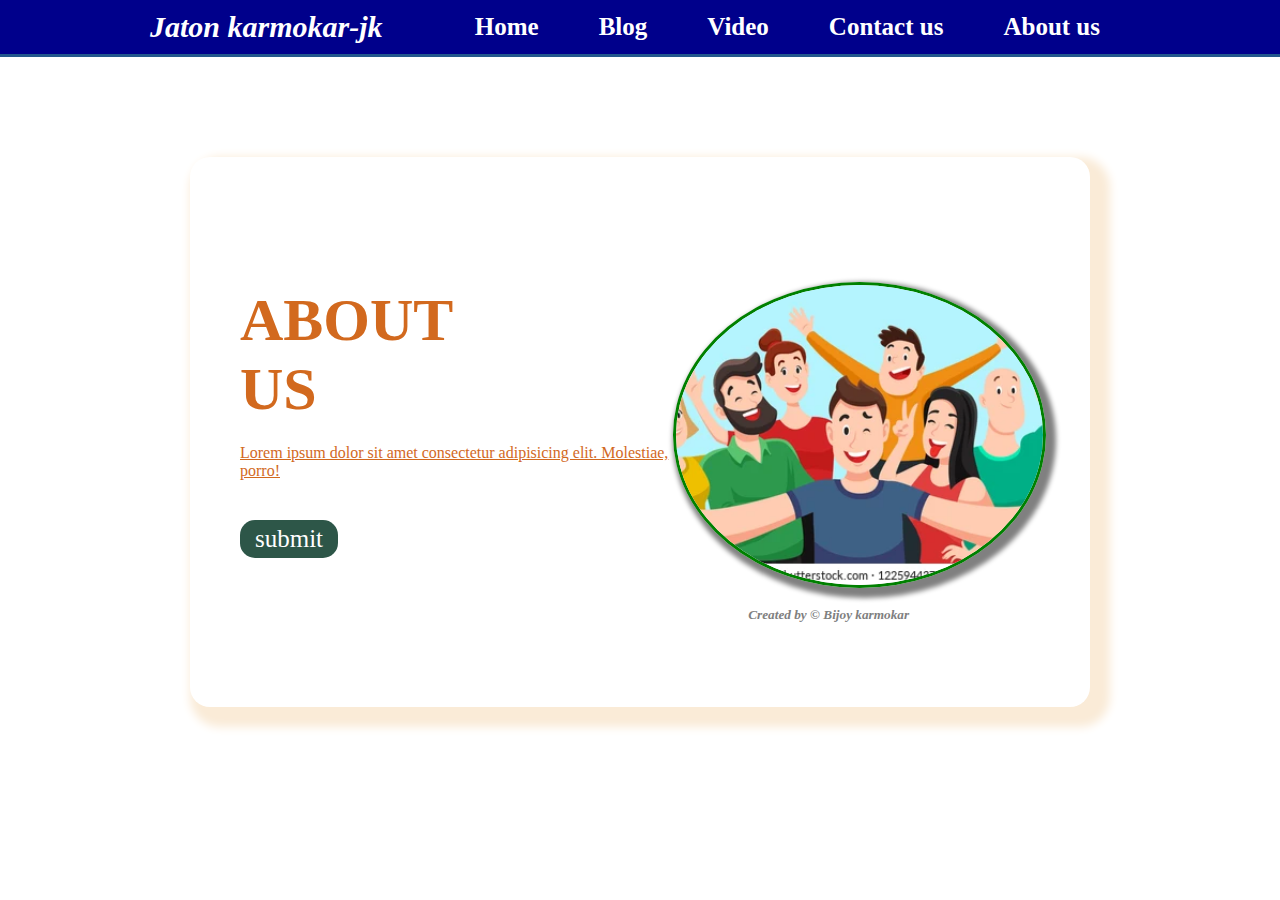
<file: Extra-folder/Aboutus.html>
<!DOCTYPE html>
<html lang="en">
<head>
    <meta charset="UTF-8">
    <meta name="viewport" content="width=device-width, initial-scale=1.0">
    <title>AboutUs</title>
    <link rel="stylesheet" href="/Extra-folder/Aboutus.css">
</head>
<body>
    <nav class="navebar-start">
        <div class="parent-text">
            <h2>Jaton karmokar-jk</h2>
        </div>
        <ul>
            <li><a href="/index.html">Home</a></li>
            <li><a href="/Extra-folder/Blog.html">Blog</a></li>
            <li><a href="/Extra-folder/video.html">Video</a></li>
            <li><a href="/Extra-folder/contact.html">Contact us</a></li>
            <li><a href="/Extra-folder/Aboutus.html">About us</a></li>
        </ul>
    </nav>

    <div class="About-parent">
        <div class="text-parent">
             <h1>About <br> Us</h1>
             <p>Lorem ipsum dolor sit amet consectetur adipisicing elit. Molestiae, porro!</p>
             <a href="#">submit</a>
        </div>
        <div class="img-parent">
            <img src="/img/group.webp" alt="">
            <h5>Created by &copy; Bijoy karmokar</h5>
        </div>
       
    </div>
</body>
</html>
</file>
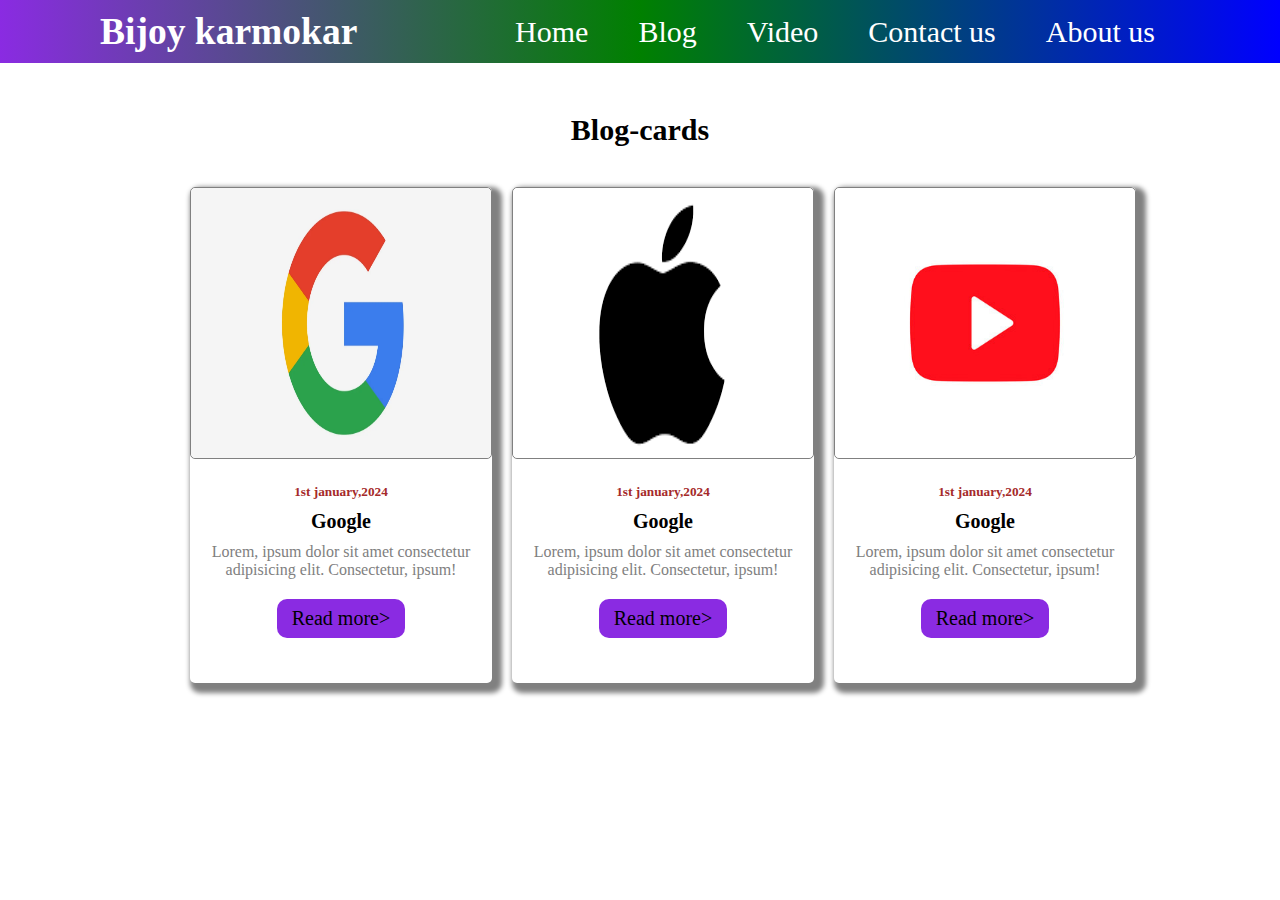
<file: Extra-folder/Blog.html>
<!DOCTYPE html>
<html lang="en">
<head>
    <meta charset="UTF-8">
    <meta name="viewport" content="width=device-width, initial-scale=1.0">
    <title>Multiple blog tag</title>
    <link rel="stylesheet" href="/Extra-folder/Blog.css">
</head>
<body>
     <header>
        <nav class="navigation-bar">
            <div class="text-unorder-parent">
                <div class="text-parent">
                  <h2>Bijoy karmokar</h2>
                </div>
                <ul>
                    <li><a href="/index.html">Home</a></li>
                    <li><a href="/Extra-folder/Blog.html">Blog</a></li>
                    <li><a href="/Extra-folder/video.html">Video</a></li>
                    <li><a href="/Extra-folder/contact.html">Contact us</a></li>
                    <li><a href="/Extra-folder/Aboutus.html">About us</a></li>
                </ul>
            </div>
        </nav>
     </header>

     <h1>Blog-cards</h1>
     <div class="AllParent-div">
    
        <div class="single-parent">
            <div class="single-image-div">
                <img src="/img/google.webp" alt="">
            </div>
            <div class="text-child">
            <h5>1st january,2024</h5>
            <h3>Google</h3>
            <p>Lorem, ipsum dolor sit amet consectetur adipisicing elit. Consectetur, ipsum!</p>
            <a href="#">Read more></a>
            </div>
        </div>
        <div class="single-parent">
            <div class="single-image-div">
                <img src="/img/apple.png" alt="">
            </div>
            <div class="text-child">
                <h5>1st january,2024</h5>
                <h3>Google</h3>
                <p>Lorem, ipsum dolor sit amet consectetur adipisicing elit. Consectetur, ipsum!</p>
                <a href="#">Read more></a>
                </div>
        </div>
        <div class="single-parent">
            <div class="single-image-div">
                <img src="/img/youtube.jpg" alt="">
            </div>
            <div class="text-child">
                <h5>1st january,2024</h5>
                <h3>Google</h3>
                <p>Lorem, ipsum dolor sit amet consectetur adipisicing elit. Consectetur, ipsum!</p>
                <a href="#">Read more></a>
                </div>
        </div>
     </div>
</body>
</html>
</file>
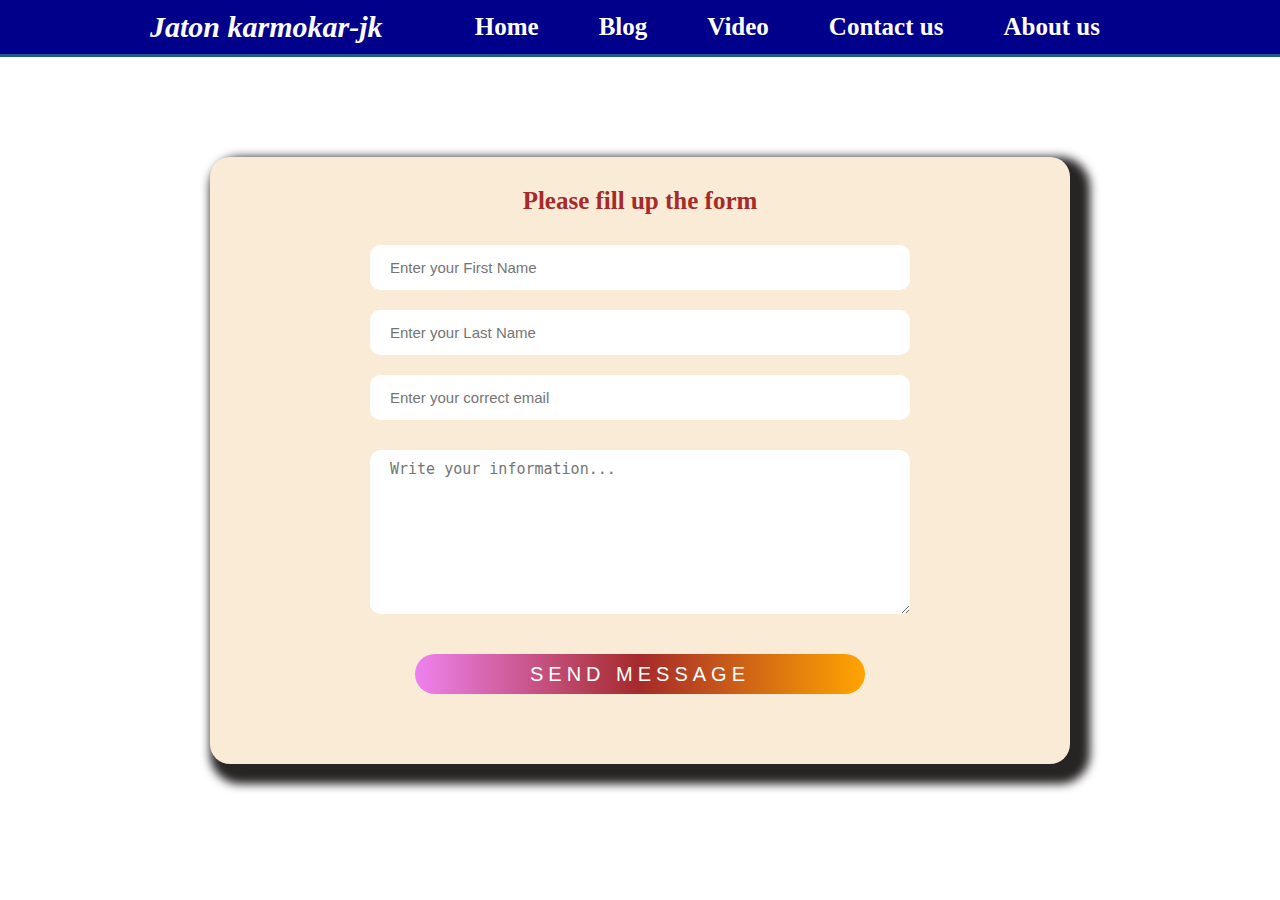
<file: Extra-folder/contact.html>
<!DOCTYPE html>
<html lang="en">
<head>
    <meta charset="UTF-8">
    <meta name="viewport" content="width=device-width, initial-scale=1.0">
    <title>contact us web</title>
    <link rel="stylesheet" href="/Extra-folder/contact.css">
</head>
<body>
    <nav class="navebar-start">
        <div class="parent-text">
            <h2>Jaton karmokar-jk</h2>
        </div>
        <ul>
            <li><a href="/index.html">Home</a></li>
            <li><a href="/Extra-folder/Blog.html">Blog</a></li>
            <li><a href="/Extra-folder/video.html">Video</a></li>
            <li><a href="/Extra-folder/contact.html">Contact us</a></li>
            <li><a href="/Extra-folder/Aboutus.html">About us</a></li>
        </ul>
    </nav>
    
    <form> 
        <div class="form-child">
            <h3>Please fill up the form</h3>
            <div class="input-parent">
                <input type="text" name="" placeholder="Enter your First Name" required>
                <input type="text" name="" placeholder="Enter your Last Name" required>
                <input type="email" name="" placeholder="Enter your correct email" required>
            </div>
            <textarea name="" cols="30" rows="8" placeholder="Write your information..."></textarea>
            <input class="input-child" type="submit" value="Send Message">
        </div>
    </form>
</body>
</html>
</file>
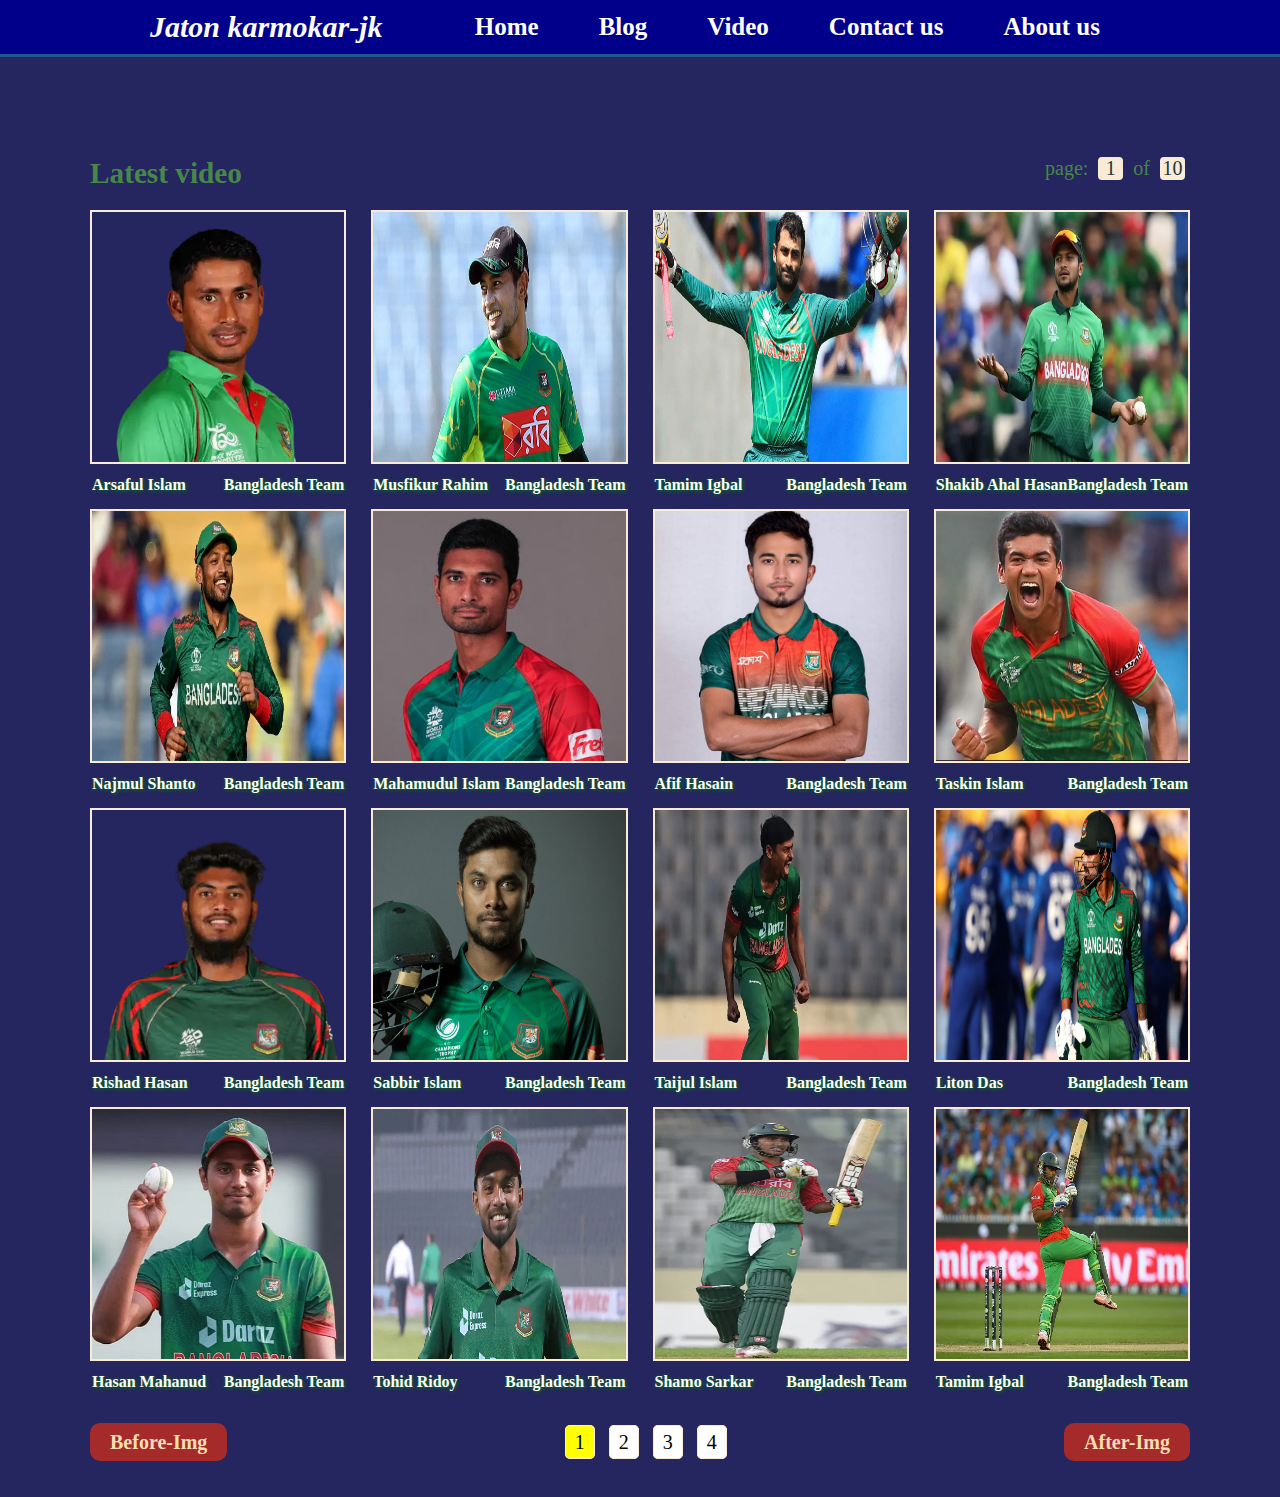
<file: Extra-folder/video.html>
<!DOCTYPE html>
<html lang="en">
<head>
    <meta charset="UTF-8">
    <meta name="viewport" content="width=device-width, initial-scale=1.0">
    <title>video folder</title>
    <link rel="stylesheet" href="/Extra-folder/video.css">
</head>
<body>
    <nav class="navebar-start">
        <div class="parent-text">
            <h2>Jaton karmokar-jk</h2>
        </div>
        <ul>
            <li><a href="/index.html">Home</a></li>
            <li><a href="/Extra-folder/Blog.html">Blog</a></li>
            <li><a href="/Extra-folder/video.html">Video</a></li>
            <li><a href="/Extra-folder/contact.html">Contact us</a></li>
            <li><a href="/Extra-folder/Aboutus.html">About us</a></li>
        </ul>
    </nav>

    <main>
        <div id="main-section-start">
            <div class="main-section">
                <div class="text-child">
                    <h3>Latest video</h3>
                </div>
                <div class="text-span">
                    page: <span>1</span> of <span>10</span>
                </div>
            </div>
    
            <div class="Grid-parent-tag">
                <div class="image-parent">
                    <img src="/img/img2.webp" alt="#">
                    <div class="para-tag">
                        <p>Arsaful Islam</p>
                        <p>Bangladesh Team</p>
                    </div>
                </div>
                <div class="image-parent">
                    <img src="/img/img3.webp" alt="#">
                    <div class="para-tag">
                        <p>Musfikur Rahim</p>
                        <p>Bangladesh Team</p>
                    </div>
                </div>
                <div class="image-parent">
                    <img src="/img/img4.jpg" alt="#">
                    <div class="para-tag">
                        <p>Tamim Igbal</p>
                        <p>Bangladesh Team</p>
                    </div>
                </div>
                <div class="image-parent">
                    <img src="/img/img5.webp" alt="#">
                    <div class="para-tag">
                        <p>Shakib Ahal Hasan</p>
                        <p>Bangladesh Team</p>
                    </div>
                </div>
                <div class="image-parent">
                    <img src="/img/img6.webp" alt="#">
                    <div class="para-tag">
                        <p>Najmul Shanto</p>
                        <p>Bangladesh Team</p>
                    </div>
                </div>
                <div class="image-parent">
                    <img src="/img/img7.jpeg" alt="#">
                    <div class="para-tag">
                        <p>Mahamudul Islam</p>
                        <p>Bangladesh Team</p>
                    </div>
                </div>
                <div class="image-parent">
                    <img src="/img/img8.jpg" alt="#">
                    <div class="para-tag">
                        <p>Afif Hasain</p>
                        <p>Bangladesh Team</p>
                    </div>
                </div>
                <div class="image-parent">
                    <img src="/img/img9.jpg" alt="#">
                    <div class="para-tag">
                        <p>Taskin Islam</p>
                        <p>Bangladesh Team</p>
                    </div>
                </div>
                <div class="image-parent">
                    <img src="/img/img10.webp" alt="#">
                    <div class="para-tag">
                        <p>Rishad Hasan</p>
                        <p>Bangladesh Team</p>
                    </div>
                </div>
                <div class="image-parent">
                    <img src="/img/img11.jpg" alt="#">
                    <div class="para-tag">
                        <p>Sabbir Islam</p>
                        <p>Bangladesh Team</p>
                    </div>
                </div>
                <div class="image-parent">
                    <img src="/img/img12.jpg" alt="#">
                    <div class="para-tag">
                        <p>Taijul Islam</p>
                        <p>Bangladesh Team</p>
                    </div>
                </div>
                <div class="image-parent">
                    <img src="/img/img13.jpg" alt="#">
                    <div class="para-tag">
                        <p>Liton Das</p>
                        <p>Bangladesh Team</p>
                    </div>
                </div>
                <div class="image-parent">
                    <img src="/img/img14.jpg" alt="#">
                    <div class="para-tag">
                        <p>Hasan Mahanud</p>
                        <p>Bangladesh Team</p>
                    </div>
                </div>
                <div class="image-parent">
                    <img src="/img/img15.jpg" alt="#">
                    <div class="para-tag">
                        <p>Tohid Ridoy</p>
                        <p>Bangladesh Team</p>
                    </div>
                </div>
                <div class="image-parent">
                    <img src="/img/img16.webp" alt="#">
                    <div class="para-tag">
                        <p>Shamo Sarkar</p>
                        <p>Bangladesh Team</p>
                    </div>
                </div>
                <div class="image-parent">
                    <img src="/img/img17.webp" alt="#">
                    <div class="para-tag">
                        <p>Tamim Igbal</p>
                        <p>Bangladesh Team</p>
                    </div>
                </div>
            </div>
            <div>
                <div class="Text-container">
                    <h3><a href="#"><i class="fas fa-chevron-left"></i> Before-Img</a></h3>
                    <div class="angcur-tag">
                        <a href="#">1</a>
                        <a href="#">2</a>
                        <a href="#">3</a>
                        <a href="#">4</a>
                    </div>
                    <h3><a href="#">After-Img <i class="fas fa-chevron-right"></i></a></h3>
                </div>
            </div>
        </div>
    </main>
</body>
</html>
</file>
<file: Extra-folder/Aboutus.css>
*{
    margin: 0;
    padding: 0;
}
.navebar-start{
    display: flex;
    justify-content: space-between;
    align-items: center;
    background-color: darkblue;
    padding: 10px 150px;
    border-bottom: 3px solid rgb(33, 87, 141);
    position: sticky;
    top: 0;
}
.navebar-start >.parent-text >h2{
    color:white;
    font-size: 30px;
    font-weight: 900;
    font-style: italic;
}
.navebar-start>ul{
    display: flex;
}
.navebar-start >ul >li{
    list-style-type: none;
    margin: 0 10px;
}
.navebar-start >ul>li>a{
    text-decoration: none;
    font-size: 25px;
    color:white;
    font-weight: bold;
    padding: 10px 20px;
}
.navebar-start >ul>li>a:hover{
    background-color: rgb(27, 83, 139);
    color:brown;
    border-radius: 10px;
}

/* AboutUs started */
.About-parent{
    color:chocolate;
    width: 800px;
    margin: 100px auto;
    height: 450px;
    display: flex;
    justify-content: space-between;
    align-items: center;
    padding: 50px;
    box-shadow: 10px 10px 10px 10px antiquewhite;
    border-radius: 20px;
}
.text-parent h1{
    font-size: 60px;
    margin-bottom: 20px;
    text-transform: uppercase;
}
.text-parent p{
    text-decoration:underline;
    margin-bottom: 20px;
}
.text-parent a{
    display: inline-block;
    text-decoration: none;
    font-size: 25px;
    background-color:rgb(45, 86, 72);
    padding:5px 15px;
    border-radius: 15px;
    color:white;
    margin: 20px 0;
    transition: 0.5s;
}
.text-parent a:hover{
    background-color: aquamarine;
    color:brown;
  
}
.About-parent .img-parent {
    width: 400px;
    height: 300px;
    border-radius: 50%;
}
.img-parent img{
    width: 100%;
    height: 100%;
    border-radius: 50%;
    object-fit: cover;
    border: 3px solid green;
    box-shadow: 5px 5px 5px 5px gray;
    margin-bottom: 15px;
}
.img-parent h5{
    font-style: italic;
    color: gray;
    margin-left:75px;
}
</file>
<file: Extra-folder/Blog.css>
*{
    margin: 0;
    padding: 0;
}
.navigation-bar{
    padding:10px 100px;
    color: white;
    background:linear-gradient(to left,blue,green,blueviolet);
}
.text-parent{
    font-size: 25px;
}
.text-unorder-parent{
    display: flex;
    justify-content: space-between;
    align-items: center;
}
ul{
    display: flex;
    
}
ul>li{
    list-style: none;
}
ul >li >a{
    color:white;
    text-decoration: none;
    margin: 5px 15px;
    font-size: 30px;
    padding: 3px 10px;
    transition: 0.5s;
}
ul >li >a:hover{
    background-color:grey;
    border-radius: 5px;
    color:brown;
}

/* card-blog */
h1{
    text-align: center;
    font-size: 30px;
    margin-top: 50px;
}
.AllParent-div{
    width: 900px;
    margin:20px auto;
    display: flex;
    gap:0 20px;
    justify-content: space-between;
    padding: 20px;
}
.single-parent{
  box-shadow: 5px 5px 5px 5px gray;
 text-align: center;
 border-radius: 5px;
  
}
.text-child{
    padding: 25px 0;
}
.text-child h5{
    color: brown;
}
.text-child h3{
    font-size: 20px;
    margin:10px 0 ;
}
.text-child p{
    font-weight: 500;
    color:grey;
}
.text-child a{
    display: inline-block;
    text-decoration: none;
    font-size: 20px;
    padding: 8px 15px;
    background-color: blueviolet;
    margin: 20px 0;
    border-radius: 10px;
    color:black;
}
.single-image-div{
    width: 300px;
    height: 270px;
    border:1px solid grey;
    border-radius: 5px;
}
.single-image-div img{
    width: 100%;
    height: 100%;
    border-radius: 5px;
}
</file>
<file: Extra-folder/contact.css>
*{
    margin: 0;
    padding: 0;
}
.navebar-start{
    display: flex;
    justify-content: space-between;
    align-items: center;
    background-color: darkblue;
    padding: 10px 150px;
    border-bottom: 3px solid rgb(33, 87, 141);
    position: sticky;
    top: 0;
}
.navebar-start >.parent-text >h2{
    color:white;
    font-size: 30px;
    font-weight: 900;
    font-style: italic;
}
.navebar-start>ul{
    display: flex;
}
.navebar-start >ul >li{
    list-style-type: none;
    margin: 0 10px;
}
.navebar-start >ul>li>a{
    text-decoration: none;
    font-size: 25px;
    color:white;
    font-weight: bold;
    padding: 10px 20px;
}
.navebar-start >ul>li>a:hover{
    background-color: rgb(27, 83, 139);
    color:brown;
    border-radius: 10px;
}

/* form tag started */

.form-child{
    width: 800px;
    margin: 100px auto;
    box-shadow: 10px 10px 10px 10px rgb(39, 36, 36);
    padding: 30px;
    border-radius: 20px;
    background-color: antiquewhite;
}
.form-child >h3{
    color:brown;
        font-size: 25px;
        text-align: center;
        margin-bottom: 30px;
}
.input-parent > input{
    font-size: 15px;
    display: block;
    margin:20px auto;
    width: 500px;
    height: 45px;
    padding: 0 20px;
    border-radius: 10px;
    border:none;
}
.form-child textarea{
    display: block;
    margin:30px auto;
    width:500px;
    padding: 10px 20px;
    border-radius: 10px;
    font-size: 15px;
    border: none;

}
.form-child .input-child{
    display: block;
    margin:40px auto;
    width: 450px;
    height: 40px;
    font-size: 20px;
    text-transform:uppercase;
    letter-spacing: 5px;
    border-radius: 20px;
    border: none;
    color:white;
    background: linear-gradient(to right,violet,brown,orange);
}
</file>
<file: Extra-folder/video.css>
*{
    margin: 0;
    padding: 0;
}
.navebar-start{
    display: flex;
    justify-content: space-between;
    align-items: center;
    background-color: darkblue;
    padding: 10px 150px;
    border-bottom: 3px solid rgb(33, 87, 141);
    position: sticky;
    top: 0;
}
.navebar-start >.parent-text >h2{
    color:white;
    font-size: 30px;
    font-weight: 900;
    font-style: italic;
}
.navebar-start>ul{
    display: flex;
}
.navebar-start >ul >li{
    list-style-type: none;
    margin: 0 10px;
}
.navebar-start >ul>li>a{
    text-decoration: none;
    font-size: 25px;
    color:white;
    font-weight: bold;
    padding: 10px 20px;
}
.navebar-start >ul>li>a:hover{
    background-color: rgb(27, 83, 139);
    color:brown;
    border-radius: 10px;
}

/* video code started */
main{
    background-color: rgb(37, 37, 95);
    height: 90rem;
}
#main-section-start{
    width: 1100px;
    margin: auto;
    padding-top: 100px;
    color:rgb(71, 135, 71);
}
.main-section{
    display: flex;
    justify-content: space-between;
}
.main-section > .text-child{
    font-size: 25px;
}
.main-section > .text-span{
    font-size: 20px;
}
.main-section > .text-span >span{
    display: inline-block;
    background-color: antiquewhite;
    border-radius: 4px;
    color: rgb(33, 54, 54);
    margin: 0 5px;
    width: 25px;
    text-align: center;
    cursor: pointer;
}

.Grid-parent-tag{
    display: grid;
    grid-template-columns: repeat(4,1fr);
    margin: 20px 0;
    grid-row-gap:45px;
    grid-column-gap:25px;
    
}
.image-parent{
    height: 250px;
    border: 2px solid antiquewhite;
}
.image-parent >img{
    width: 100%;
    height: 100%;
    transition: 0.5s;
}
.image-parent >img:hover{
    transform: scale(1.1);
    border-radius: 10px;
    cursor: pointer;

}
.para-tag{
    display: flex;
    justify-content: space-between;
    color:white;
    margin-top: 10px;
    font-weight: bold;
    text-shadow: 1px 1px 4px green;
}
.Text-container{
    margin-top: 70px;
    display: flex;
    justify-content: space-between;
    align-items: center;
}
.Text-container > h3 >a{
    font-size: 20px;
    border-radius: 10px;
    text-decoration: none;
    border:none;
    color:wheat;
    background-color:brown;
    padding: 8px 20px;
    transition: 0.5s;
}
.Text-container > h3 >a:hover{
    background-color: rgba(165, 42, 42, 0.025);
    border:2px solid grey;
    color:white;
}
.angcur-tag >a{
    text-decoration: none;
    border:1px solid antiquewhite;
    background-color: white;
    padding: 5px 9px;
    border-radius: 5px;
    color:black;
    margin: 0 5px;
    font-size: 20px;
}
.angcur-tag>a:first-child{
    background-color: yellow;
}
</file>
